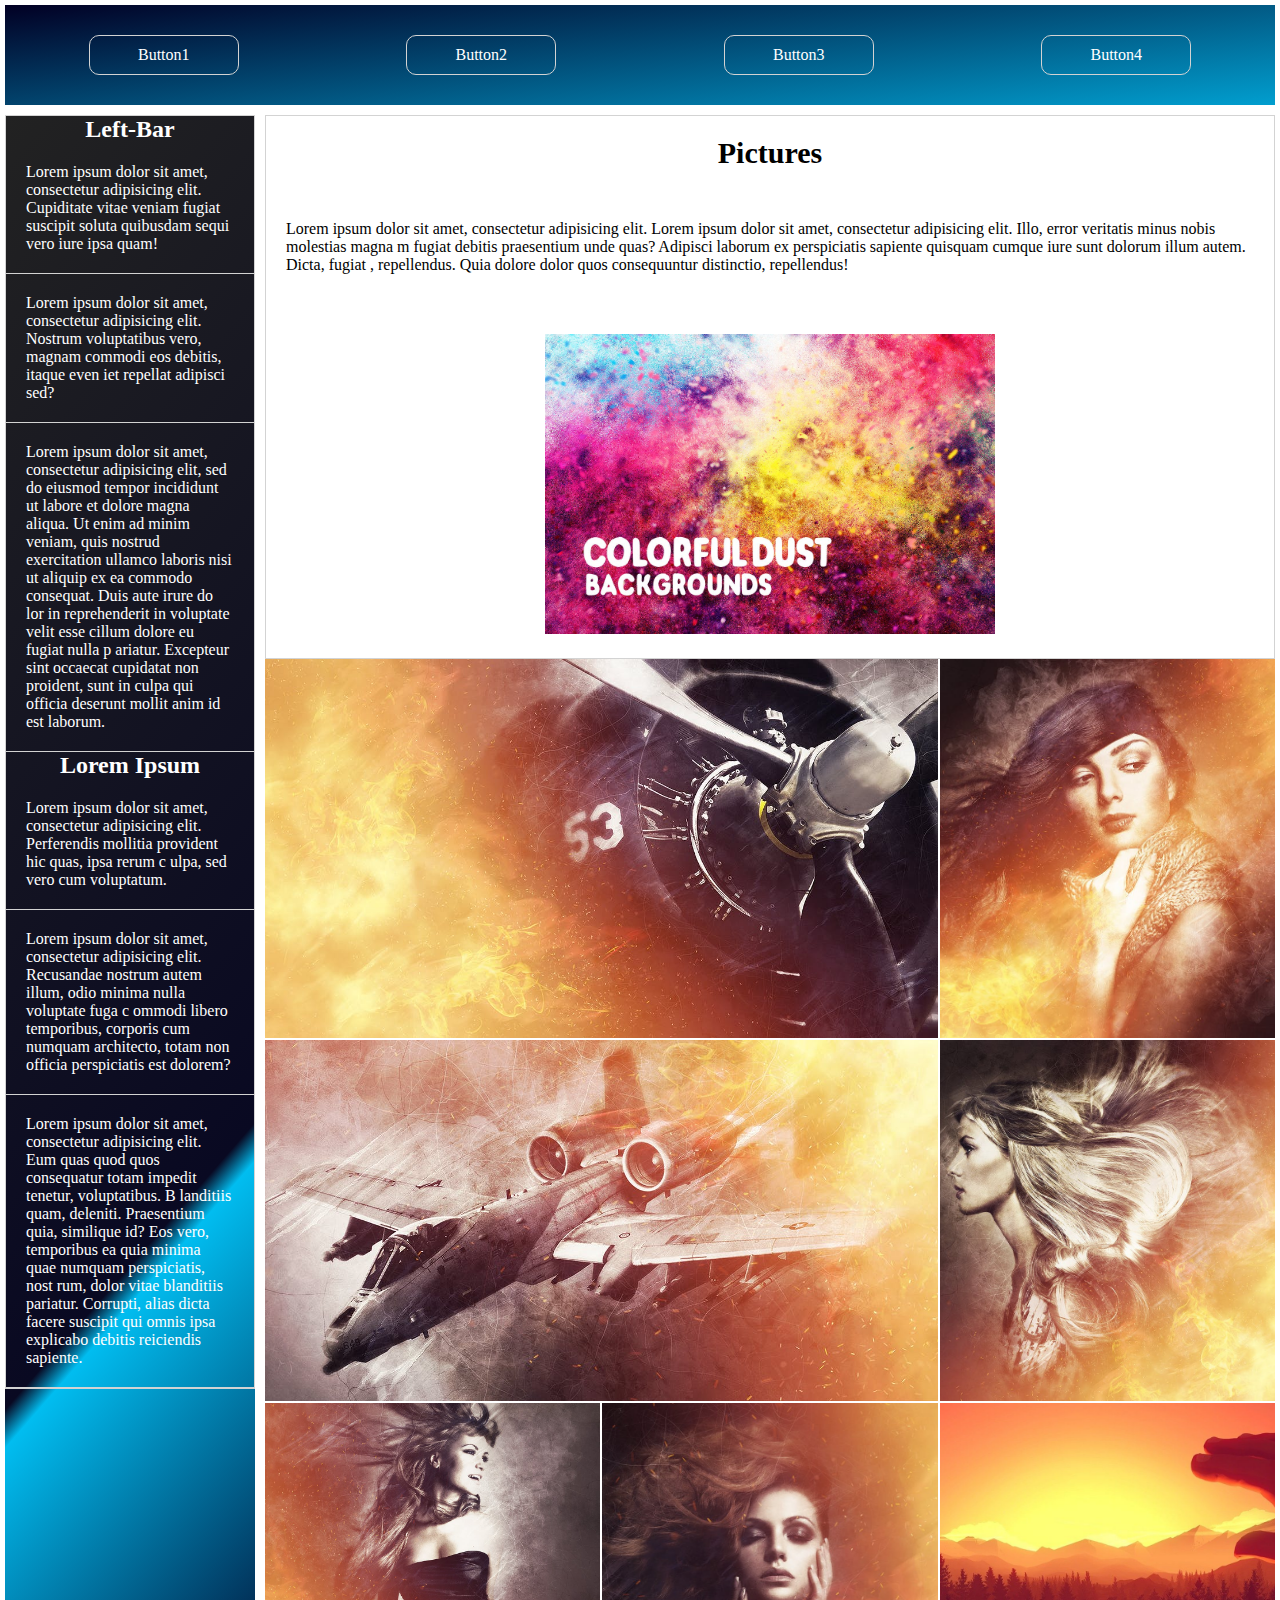
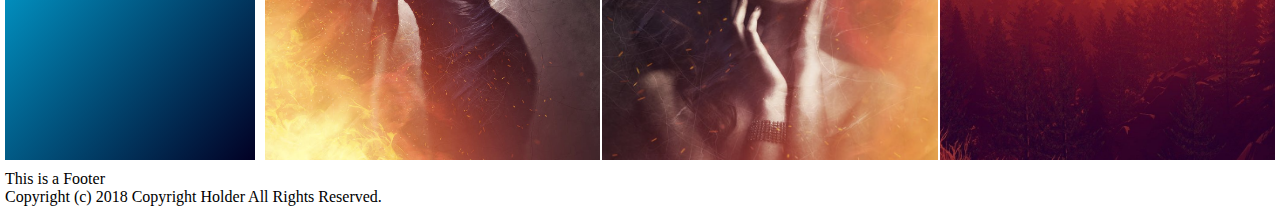
<file: Adaptive window/index.html>
<!DOCTYPE html>
<html lang="en">
<head>
  <meta charset="UTF-8">
  <meta name="viewport" content="width=device-width, initial-scale=1.0">
  <link rel="stylesheet" href="css/style.css">
  <style>
  *{
    margin: 0;
    padding: 0;
  }


  </style>
  <title>Document</title>
</head>
<body>


<div class="grid">
      <div class="box header">
        <ul class="nav">
    <li>Button1</li>
    <li>Button2</li>
    <li>Button3</li>
    <li>Button4</li>
        </ul>
      </div>
      <div class="box left">
<div class="left-bar">
    <div class="left-bar-text">
        <h2>left-bar</h2>
        <p>
          Lorem ipsum dolor sit amet, consectetur adipisicing elit. Cupiditate vitae veniam fugiat suscipit soluta
          quibusdam sequi vero iure ipsa quam!
        </p>
        <p>
          Lorem ipsum dolor sit amet, consectetur adipisicing elit. Nostrum voluptatibus vero, magnam commodi eos debitis, itaque even
          iet repellat adipisci sed?
        </p>
        <p>
          Lorem ipsum dolor sit amet, consectetur adipisicing elit, sed do eiusmod tempor incididunt ut labore et dolore magna aliqua. Ut
           enim ad minim veniam, quis nostrud exercitation ullamco laboris nisi ut aliquip ex ea commodo consequat. Duis aute irure do
           lor in reprehenderit in voluptate velit esse cillum dolore eu fugiat nulla p
          ariatur. Excepteur sint occaecat cupidatat non proident, sunt in culpa qui officia deserunt mollit anim id est laborum.
        </p>
        <h2>lorem ipsum</h2>
        <p>Lorem ipsum dolor sit amet, consectetur adipisicing elit. Perferendis mollitia provident hic quas, ipsa rerum c
          ulpa, sed vero cum voluptatum.</p>
        <p>Lorem ipsum dolor sit amet, consectetur adipisicing elit. Recusandae nostrum autem illum, odio minima nulla voluptate fuga c
          ommodi libero temporibus, corporis cum numquam architecto, totam non officia perspiciatis est dolorem?</p>
        <p>Lorem ipsum dolor sit amet, consectetur adipisicing elit. Eum quas quod quos consequatur totam impedit tenetur, voluptatibus. B
          landitiis quam, deleniti. Praesentium quia, similique id? Eos vero, temporibus ea quia minima quae numquam perspiciatis, nost
          rum, dolor vitae blanditiis pariatur. Corrupti, alias dicta facere suscipit qui omnis ipsa explicabo debitis reiciendis sapiente.</p>
    </div>
</div>
      </div>
      <div class="box contain">
<div class="img-head">
  <div class="img-text">
<h2 class="pic" >Pictures</h2>
  <p>
    Lorem ipsum dolor sit amet, consectetur adipisicing elit.
Lorem ipsum dolor sit amet, consectetur adipisicing elit. Illo, error veritatis minus nobis molestias magna
m fugiat debitis praesentium unde quas?
     Adipisci laborum ex perspiciatis sapiente quisquam cumque iure sunt dolorum illum autem. Dicta, fugiat
     , repellendus. Quia dolore dolor quos consequuntur distinctio, repellendus!
</p>
  <div class="boximg">
<h3 class="hide">PHOTO</h3>
<p class="hidep">Lorem ipsum dolor sit amet, consectetur adipisicing elit. Expedita id cum aperiam vero incidunt autem, quis quia error veritatis fuga.</p>
  <img id="gyot" src="img/back.jpg" alt="tit">

</div>
</div>

    <section class="grid_img">
      <img src="img/hing.jpg" class="bigimg" alt="nkar1">
        <img src="img/erku.jpg" alt="nkar2">
        <img src="img/sam.jpg" class="bigimg1" alt="nkar3">
        <img src="img/ireq.jpg"  alt="nkar4">
        <img src="img/chors.jpg"  alt="nkar5">
        <img src="img/vec.jpg"  alt="nkar6">
        <img src="img/1400x900.jpg"  alt="nkar7">
</section>
      </div>

</div>
<footer class="box footer">

<div class="footer-title">
  <p>This is a Footer</p>


</div>
  <p>Copyright (c) 2018 Copyright Holder All Rights Reserved.</p>
</footer>
</div>






























</body>
</html>
</file>
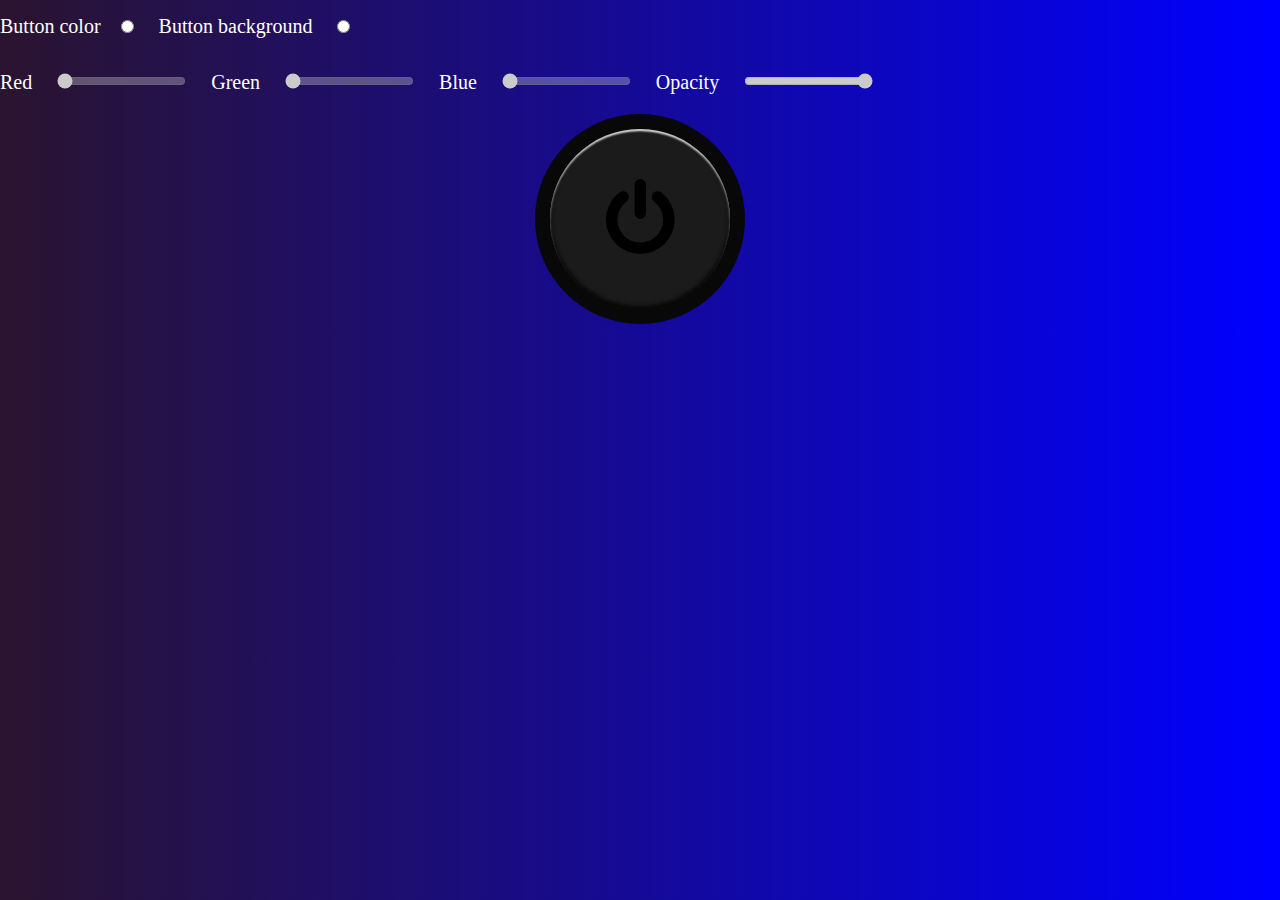
<file: checkbox/index.html>
<!DOCTYPE html>
<html lang="en">
<head>
    <meta charset="UTF-8">
    <meta http-equiv="X-UA-Compatible" content="IE=edge">
    <meta name="viewport" content="width=device-width, initial-scale=1.0">
    <link href="https://stackpath.bootstrapcdn.com/font-awesome/4.7.0/css/font-awesome.min.css" rel="stylesheet" integrity="sha384-wvfXpqpZZVQGK6TAh5PVlGOfQNHSoD2xbE+QkPxCAFlNEevoEH3Sl0sibVcOQVnN" crossorigin="anonymous">
    <link rel="stylesheet" href="css/button.css">
    <link rel="stylesheet" href="css/slide.css">
    <script src="js/jqu.js"></script>
    <title>Document</title>
    <style>
    
body {
 
    margin: 0;
    padding: 0;
  background: linear-gradient(90deg, rgb(42, 20, 46) 0%, blue 100%);

  
  }
 

input{
    margin: 20px;
}
#color-contain{
    color: white;
    font-size: 20px;
}

    </style>
</head>
<body>   
<div id="color-contain">
Button color<input type="radio" id="col" value="col" name="rad">
Button background <input type="radio" id="row" value="bg" name="rad">

<div id="pat" class="rang">
<label for="r">Red</label>
<input disabled type="range" min="0" name="r" id="r" max="255" value="0">
    <label for="g">Green</label>
<input disabled type="range" min="0" name="g" id="g" max="255" value="0">
    <label for="b">Blue</label>
<input disabled type="range" min="0" name="b" id="b" max="255" value="0">
    <label for="opa">Opacity</label>
    <input disabled type="range" id="opa" min="0" max="10" value="10">
</div>
</div>




  <input id="inp" type="checkbox">
    <label class="btn"  for="inp">
     
        <i id="lk" class="fa fa-power-off"></i>
        <p id="pp"></p>
      </label>


      <div class="slide">
        <ul class="slideul">
            <li id="mek"><img src="img/ireq.jpg" alt="1"></li>
            <li id="erku"><img src="img/sev5.jpg" alt="2"></li>
            <li id="ireq"><img src="img/back.jpg" alt="3"></li> 
            <li id="chors"><img src="img/hing.jpg" alt="4"></li>
            <li id="hing"><img src="img/sev3.jpg" alt="5"></li>
            <li id="vec"><img src="img/vec.jpg" alt="6"></li>
           
        </ul>
        </div> 
<script>
$(document).ready(function() {
  


function disattr() {
            var aa = $(".rang input");
            for (i = 0; i < aa.length; i++) {
                aa[i].disabled = ''


            }
        }

        var r = 0, g = 0, b = 0, o = 1;

        document.getElementById("r").oninput = function () {
            r = this.value
            xx(r, g, b, o)
        }
        document.getElementById("g").oninput = function () {
            g = this.value
            xx(r, g, b, o)
        }
        document.getElementById("b").oninput = function () {
            b = this.value
            xx(r, g, b, o)
        }
        document.getElementById("opa").oninput = function () {
            o = this.value / 10
            xx(r, g, b, o)

        }

        var test=document.getElementsByName('rad');


        for (i=0;i<test.length;i++){
            test[i].onchange=imm
        }
var d;


        function imm() {
            disattr()

            if (this.value === "col") {
                 d = document.getElementById("lk")
               console.log(d.id)
            } else {
                d = document.getElementById("pp")
         
             
            }
        }
        function xx(m,n,p,k,col,back) {
        if(d.id==='lk'){
          d.style.color = `rgba(${m},${n},${p},${k})`
        }else{
          d.style.background = `rgba(${m},${n},${p},${k})` 
        }
           
        
    }









      })
 </script>
</body>
</html>
</file>
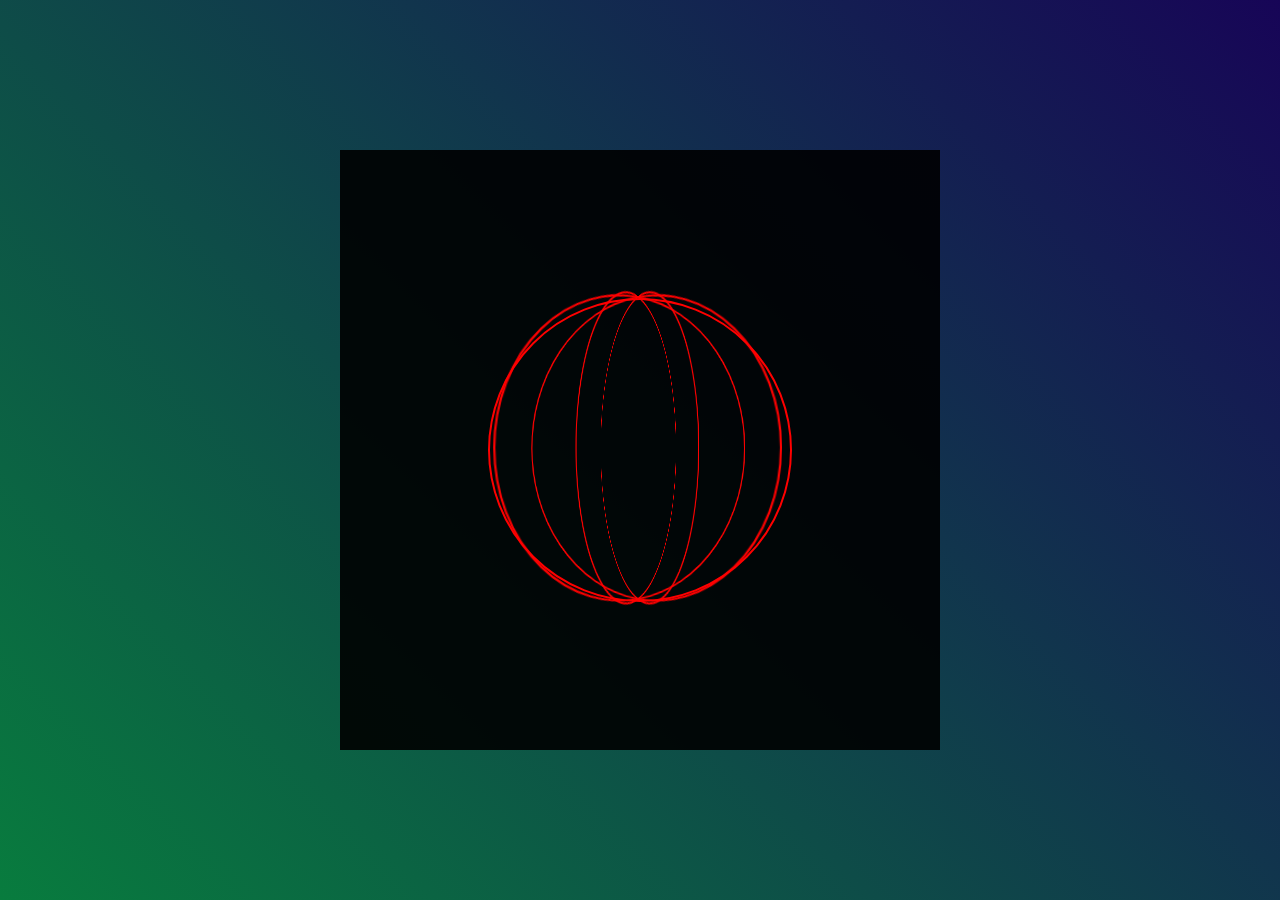
<file: circle/index.html>
<!DOCTYPE html>
<html lang="en">
<head>
    <meta charset="UTF-8">

    <meta name="viewport" content="width=device-width, initial-scale=1.0">
    <link rel="stylesheet" href="style.css">
    <title>Document</title>
<style>
body {
    margin: 0;
    padding: 0;
    background: linear-gradient(45deg, #087c3e, #170557);
    min-height: 100vh;
    display: flex;
    justify-content: center;
    align-items: center;
  
  }
</style>

</head>
</head>
<body>
        <div  class="contein">
        <div class="circle">
          <div class="line"></div>
          <div class="line"></div>
          <div class="line"></div>
          <div class="line"></div>
        </div>
    </div>
</body>
</html>
</file>
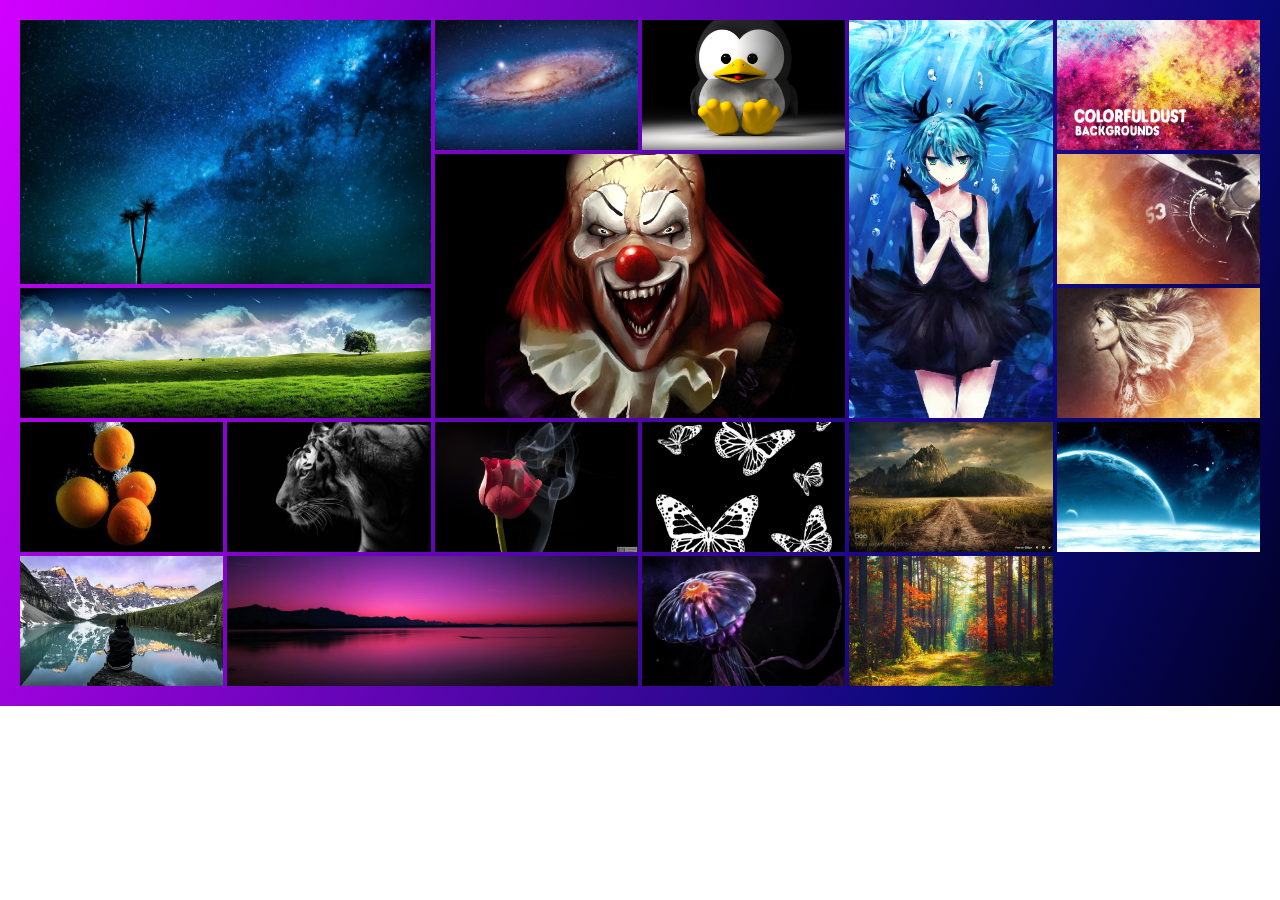
<file: grid layout/index.html>
<!DOCTYPE html>
<html lang="en">
<head>
    <meta charset="UTF-8">
    <meta http-equiv="X-UA-Compatible" content="IE=edge">
    <meta name="viewport" content="width=device-width, initial-scale=1.0">
    <title>Document</title>
   <link rel="stylesheet" href="css/grid.css">
    <script src="js/jqu.js"></script>
    
    <style>
*{
    margin: 0;
    padding: 0;
}



/* .mod{
   display: flex;
   justify-content: center;
 
    background: rgba(0, 0, 0, 0.9);
    width: 100%;
    height: 100%;
     position: absolute;
     top: 0;
     left: 0;
    display: none;
}
#nkar{
    height: 500px;
    max-width: 600px;
}
#nkar>img{
    width: 100%;
    height: 100%;
    object-fit: contain;

}
#but{
    height: 100px;
    width: 200px;
    background: lightslategray;
    margin: 0 auto;
}
button{
padding: 20px;
}

        .selected {
            background-color: #1e27a7 !important;
        }
.clos{
    position: absolute;
    top: 0;
    right: 0;
    border: 1px solid red;
    padding: 20px;
    background: none;
    color: red;
} */
    </style>
</head>
<body>
    
<div class="grid_contain">
   <div><img src="img/4k.jpg" alt="1"></div>
   <div><img src="img/8k.jpg" alt="2"></div>
   <div><img src="img/800x800.png" alt="3"></div>
   <div><img src="img/800x1500.jpg" alt="4"></div>
   <div><img src="img/800x8003.jpg" alt="5"></div>
   <div><img src="img/back.jpg" alt="6"></div>
   <div><img src="img/hing.jpg" alt="7"></div>
   <div><img src="img/1600x500.jpg" alt="8"></div>
   <div><img src="img/ireq.jpg" alt="9"></div>
   <div><img src="img/sev2.jpg" alt="10"></div>
   <div><img src="img/sev3.jpg" alt="11"></div>
   <div><img src="img/sev4.jpg" alt="12"></div>
   <div><img src="img/sev1.jpg" alt="13"></div>
   <div><img src="img/640x480.jpg" alt="14"></div>
   <div><img src="img/1200x800.jpg" alt="15"></div>
   <div><img src="img/1600x900.jpg" alt="16"></div>
   <div><img src="img/1200x480.jpg" alt="17"></div>
   <div><img src="img/1200x600.jpg" alt="18"></div>
   <div><img src="img/800x450.jpg" alt="19"></div>
   
</div>


<!-- modal gallery -->
<!-- <div id='d' class="mod">
   
        <div id="nkar"><img  src="" alt="">
        <button type="button" id="et">et</button>
        <button type="button" id="araj">araj</button>
        </div>
      

   <button class="clos">pakel</button>
</div> -->
<script>
$(document).ready(function() {

 /*   photo slide
    var mas=['sev2.jpg','sev3.jpg','sev4.jpg','hing.jpg','ireq.jpg','800x800.png','4k.jpg']   
var num=0
$("#nkar>img").attr("src",mas[0])
      
$("#araj").click(function () {
    num++
    if(num>=mas.length){
    num=0 
}
$("#demo").text(mas[num])
$("#nkar>img").attr("src",mas[num])
 })
$("#et").click(function() {
    num--
        if(num<0){
            num=mas.length-1
}
$("#demo").text(mas[num])
$("#nkar>img").attr("src",mas[num])
})
$(".con img").click(function() {
    $(".mod").css("display","block")
    $("#nkar>img").attr("src",$(this).attr("src"))
})
$(".mod>button").click(function() {
    $(".mod").css("display","none")
  
})*/

/*modal window click
$(window).click(function(e) {
    if (e.target == $("#d")[0]) {
        $("#d").css("display","none")
  }
})*/



})
</script>
</body>
</html>
</file>
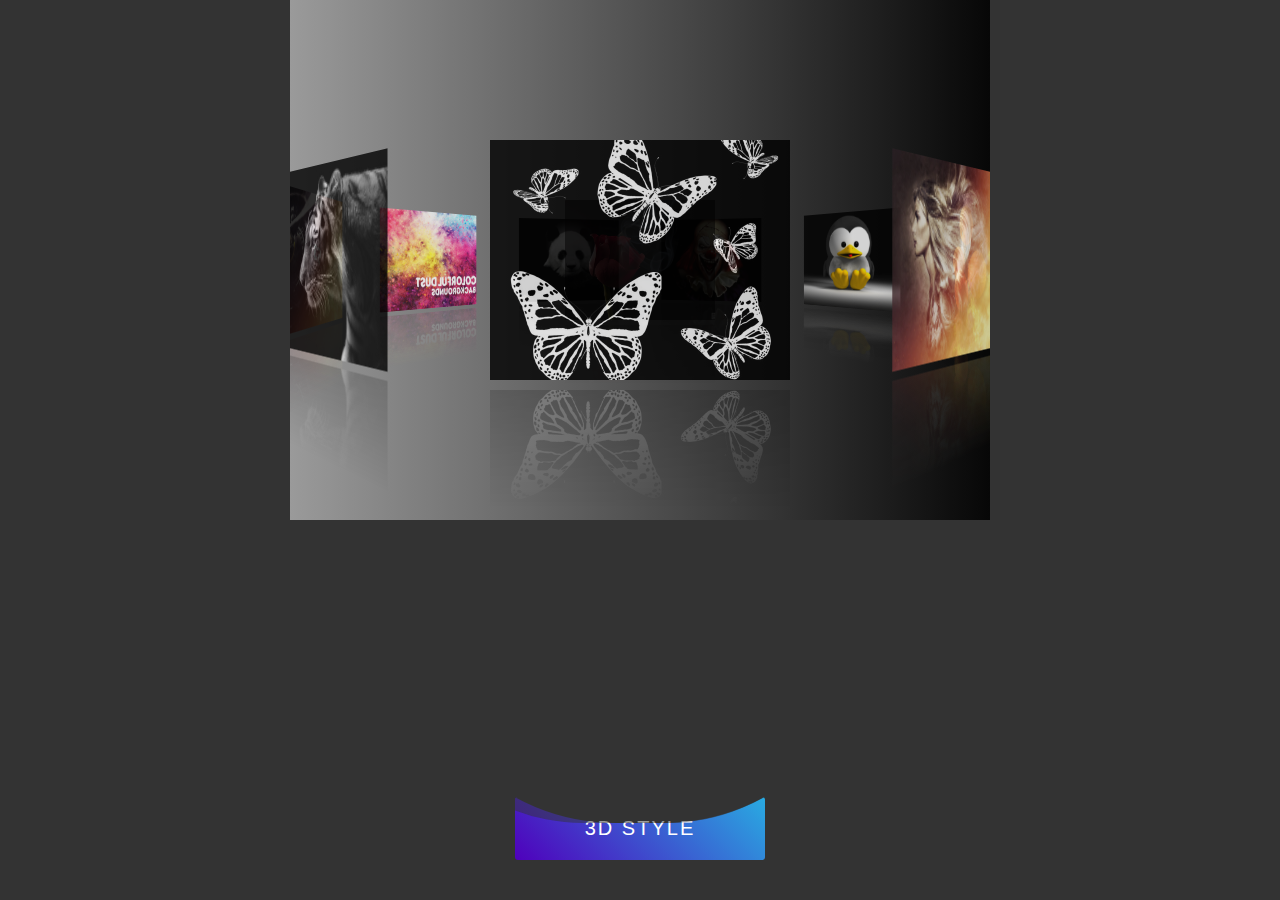
<file: laps/index.html>
<!DOCTYPE html>
<html lang="en">
<head>
    <meta charset="UTF-8">
    <meta http-equiv="X-UA-Compatible" content="IE=edge">
    <meta name="viewport" content="width=device-width, initial-scale=1.0">
    <title>Document</title>
    <link rel="stylesheet" href="css/slide.css">
    <link rel="stylesheet" href="css/button.css">
    <style>
*{
    padding: 0;
    margin: 0;
}
body{
    height: 100vh;
    display: flex;
    flex-direction: column;
    justify-content: space-between;
    align-items:center;
    /* background: linear-gradient(90deg, rgb(87, 14, 45) 0%, rgb(7, 80, 153) 100%);  */
    background: #333;
}






    </style>
</head>
<body>
    
<div id="wrapper">
  <div id="cube">
  <div class="side" id="side1"><img src="img/sev1.jpg" alt="1"></div>
  <div class="side" id="side2"><img src="img/ireq.jpg" alt="2"></div>
  <div class="side" id="side3"><img src="img/sev2.jpg" alt="3"></div>
  <div class="side" id="side4"><img src="img/800x800.png" alt="4"></div>
  <div class="side" id="side5"><img src="img/800x8003.jpg" alt="5"></div>
  <div class="side" id="side6"><img src="img/sev5.jpg" alt="6"></div>
  <div class="side" id="side7"><img src="img/back.jpg" alt="7"></div>
  <div class="side" id="side8"><img src="img/hing.jpg" alt="8"></div>
  <div class="side" id="side9"><img src="img/sev3.jpg" alt="9"></div>
  <div class="side" id="side10"><img src="img/sev4.jpg" alt="10"></div>
  </div>
</div>
    <button id="btn">
        <span>3D Style</span> 
    </button>
  

<script>


	var rotateY = 0,
		  rotateX = 0;

	document.onkeydown = function (e) {
		   if (e.keyCode === 37){
            rotateY -= 5
           } else if (e.keyCode === 38){
            rotateX += 5
           } else if (e.keyCode === 39){
            rotateY += 5
           } else if (e.keyCode === 40){
            rotateX -= 5
           } 

		document.getElementById('cube').style.transform = 
      'rotateY(' + rotateY + 'deg)'+
      'rotateX(' + rotateX + 'deg)';

    }
    
document.getElementById("btn").onclick=function(){
    var pers= document.getElementById("wrapper");
   
   if(pers.style.perspective==='350px'){
    pers.style.perspective='300px'
   }else if( pers.style.perspective==='300px'){
       pers.style.perspective='600px'
   }else{
    pers.style.perspective='350px'
   }
}



</script>

</body>
</html>
</file>
<file: Adaptive window/css/style.css>
img{
    width: 100%;
    height: 100%;
    transition: 1s;
    object-fit: cover;
    
    }
    
    .boximg{
      overflow: hidden;
      transition: 1s;
      position: relative;
      max-width: 450px;
      min-width: 350px;
      margin: 20px auto;
      cursor: pointer;
    
    }
    .boximg:before{
      transition: 1s;
      content: " ";
      width: 204px;
      height: 204px;
      background: white;
      transform: rotateZ(45deg);
      position:absolute;
      bottom: 49px;
      left: 494px;
      z-index: 2;
      opacity: 0
    }
    .boximg:after{
      transition: 1s;
      content: " ";
      width: 204px;
      height: 204px;
      background: white;
      position: absolute;
      transform: rotateZ(45deg);
      position:absolute;
      bottom: 47px;
      left: -248px;
    opacity: 0
    }
    
    .hide{
        border:1px solid lightgray;
      padding: 10px;
      position: absolute;
      left: 150px;
      top:80px;
      font-size: 30px;
      opacity: 0;
      z-index: 3;
      transition: 1s opacity ;
      transition-delay: 0.5s;
    }
    .hidep{
      position: absolute;
      left: 90px;
      text-align: justify;
    max-width: 250px;
      top:180px;
      font-size: 20px;
      text-transform: capitalize;
    opacity: 0;
      z-index: 3;
      transition: 1s ;
      transition-delay: 1.1s;
    }
    .hide::first-letter{
      font-size: 50px;
      color: red
    }
    .boximg:hover img{
      filter: blur(3px);
      transform: rotateZ(35deg) scale(1.8);
    }
    .boximg:hover:before{
      transform: translateX(-250px)  rotateZ(45deg) scale(1.9);
    opacity: 1
    }
    .boximg:hover:after{
      transform: translateX(250px) rotateZ(45deg) scale(1.9);
    opacity: 1
    }
    .boximg:hover .hide{
      opacity: 1;
    
      border-radius: 6px;
      box-shadow: 0px 10px 0px lightgray;
    }
    .boximg:hover .hidep{
      opacity: 1;
    
    }
    .boximg:active .hide{
      box-shadow: 0px 5px 0px lightgray;
      transform: translateY(5px);
      transition: 0s;
    }
    .nav{
      min-height: 100px;
      display: grid;
      transition: 1s;
      grid-template-columns: repeat(auto-fit,minmax(80px,150px));
    align-content:space-around;
    justify-content:space-around;
    
    }
    
    .nav>li>ul li:hover{
      background:#9ac2ff
    }
    .nav>li{
      transition: 0.5s letter-spacing,0.5s transform;
      list-style-type: none;
      color:white;
    padding: 10px;
    border: 1px solid lightgray;
      text-align: center;
      position: relative;
    overflow: hidden;
    border-radius: 10px
    
    }
    .nav>li:active{
      border: 1px solid gray
    }
    
    .nav>li:before{
      transition: 1s;
     content: " ";
     width: 60px;
     height:45px;
     background: linear-gradient(90deg,rgba(255, 255, 255, .1),rgba(255, 255, 255, .5));
     position: absolute;
     transform: skewX(-45deg);
     right: 169px;
     top: -3px
    }
    .nav>li:hover:before{
      transform: translateX(240px) skewX(-45deg);
    }
    .nav>li:hover{
    cursor: pointer;
     letter-spacing: 4px;
    transform: scaleX(1.1);
    
    }
    .nav>li>ul{
    
      display: none;
      position: absolute;
      top: 30px;
      left: 4px;
      list-style-type: none;
      z-index: 2
    
    }
    .nav>li>ul li{
        transition: 0.5s;
      padding:10px;
      width:125px;
      border-bottom: 1px solid black;
      background: white;
    
    }
    
    .nav>li:hover ul{
      display: block;
    }
    
    .grid{
    
    margin: 5px;
    display: grid;
    
    grid-template-columns: 0.5fr 1fr 1fr;
    grid-template-rows:minmax(100,auto) minmax(300px,auto) auto auto;
    grid-gap: 10px;
    grid-template-areas: "header header header"
                          "left content content"
                          "left content content"
                          "footer footer footer"
    
    
    }
    .header{
      background: linear-gradient(174deg, rgba(2,0,36,1) 0%, rgba(1,189,240,1) 31%, rgba(9,9,34,1) 33%, rgba(34,34,34,1) 100%);
      grid-area: header;
      animation: headanim 20s infinite alternate;
     background-size: 600%;
    }
    
    @keyframes headanim {
      0%{
     background-position: left;
        /* background: linear-gradient(311deg, rgba(2,0,36,1) 0%, rgba(1,189,240,1) 31%, rgba(9,9,34,1) 33%, rgba(34,34,34,1) 100%); */
      }
    50%{
     background-position: bottom;
    
    }
      100%{
        /* background: linear-gradient(120deg, rgba(2,0,36,1) 0%, rgba(1,189,240,1) 31%, rgba(9,9,34,1) 33%, rgba(34,34,34,1) 100%); */
        background-position: right;
    
      }
    }
    .left{
      background: rgb(2,0,36);
      background:linear-gradient(311deg, rgba(2,0,36,1) 0%, rgba(1,189,240,1) 31%, rgba(9,9,34,1) 33%, rgba(34,34,34,1) 100%);
      grid-area: left;
      color: white;
    }
    .left h2{
      text-align: center;
      text-transform: capitalize;
    }
    .left p{
      padding: 20px;
      border-bottom:1px solid lightgray
    }
    .left-bar-text{
      border: 1px solid lightgray
    }
    .contain{
      grid-area: content;
    }
    .footer{
      grid-area: footer;
    }
    .grid_img{
      display: grid;
      grid-template-columns: repeat(auto-fit,  minmax(280px,1fr));
     grid-auto-flow: dense;
      grid-gap: 2px
    }
    .bigimg{
      grid-column: 1/span 2;
      transition: 1s;
    }
    
    
    .bigimg1{
    
      grid-column: 1/span 2
    }
    .img-text{
      border: 1px solid lightgray
    }
    .img-text>h2{
      text-align: center;
      font-size: 30px
    }
    .img-text>p{
      padding: 30px 20px 40px 20px;
      transition: 1s
    }
    
    @media screen and (max-width:600px){
      .grid{
        grid-template-areas: "header "
                              "left"
                              " content"
                              "footer ";
        grid-template-columns: 1fr;
        grid-template-rows:minmax(130px,auto) auto auto 30px ;
      }
    .nav{
      grid-template-columns: 0.8fr;
      grid-gap: 2px
    }
    .grid_img{
      grid-template-columns: 1fr;
    
    }
    .bigimg,.bigimg1{
      grid-column: 1/1
    }
    
    }
    
    .pic{
    
    margin: 20px auto;
    width: 150px;
    overflow: hidden;
    position: relative;
      transition-delay: 0.6s;
      border-radius: 8px;
    
    }
    
    
    
    .pic:before{
      content: " ";
      height: 10px;
      width: 130px;
      background: rgb(10,12,27);
    background: linear-gradient(90deg, rgba(10,12,27,0.6253851882549895) 0%, rgba(128,193,255,1) 99%);
      display: block;
      position: absolute;
      left:  -132px;
      top:-8px;
      transition: 0.5s;
    animation: beforeneon 2s infinite
    }
    .pic:after{
    transition: 1s;
      content: " ";
      height: 10px;
      width: 130px;
      background: rgb(10,12,27);
      background: linear-gradient(270deg, rgba(10,12,27,0.6253851882549895) 0%, rgba(128,193,255,1) 99%);
    transition: 0.5s;
      position: absolute;
      left: 153px;
          top: 33px;
    }
    .pic:hover{
      color: white;
      background: #2196f3;
    box-shadow: 0px 0px 10px  #2196f3, 0px 0px 40px  #2196f3, 0px 0px 80px  #2196f3;
    }
    .pic:hover:after{
      transform: translateX(-300px);
    }
    .pic:hover::before{
      transform: translateX(300px);
    }
    
    
    .footer-title h2{
    width: 200px;
      margin: 30px auto;
    font-size: 30px
    
    }
</file>
<file: checkbox/css/button.css>
.btn {
    margin: 20px auto;
  position: relative;
  width: 180px;
  height: 180px;
  border-radius: 50%;
  cursor: pointer;
  display: flex;
  justify-content: center;
  align-items: center;
}

input[type="checkbox"]{
  display: none;
}

.btn:hover i{
  color: rgb(58, 61, 52);
}

input[type="checkbox"]:checked~ .btn>i {
   
    
  animation:an 2s  ;
  color: #00ffe7;
  text-shadow:  0 0 30px #00a1ff;

}
@keyframes an{
  
40%{
  color: black;
  text-shadow:  0 0 30px black;
}
 
  60%{
    color: #00ffe7;
    text-shadow:  0 0 30px #00a1ff;
    
  }
80%{
  color: black;
  text-shadow:  0 0 30px black;
}

}
input[type="checkbox"]:checked ~.btn> p {
 
  box-shadow:   0 0 40px 10px #00a1ff, 0 0 12px 5px #00a1ff;
 
}
input[type="checkbox"]:checked ~ .slide {
 
left: 0;

}
.btn>p {
 
  margin-block-start: 0em;
  margin-block-end: 0em;
  position: absolute;
  top: 0;
  left: 0;
    width:inherit;
  height: inherit;
  background-color: #1b1b1b;
  border-radius: 50%;
  box-shadow:  inset 0 -2px 5px #000, inset 0 2px 2px #fff, 0 0 0 15px #080808;
}

.btn:active p{
  background-color: red;
}
#lk {
  z-index: 1;
  font-size: 80px
}
</file>
<file: checkbox/css/slide.css>
.slide{
    background: rgb(0, 0, 0);
max-width: 950px;
 position: absolute;
 left: -100%;
 transition: 1s;
 
}
.slideul{
transform-origin: 50% 50% 150px;
padding: 0;
width: inherit;
    display: flex;
  justify-content: center;

  
}
.slideul li{
    height: 300px;
   width: 100px;
   cursor: pointer;

  transition: 1s;
  
   overflow: hidden; 
   opacity: 0.4;
   filter: sepia(80%);

}
.slideul li:hover{
  width: 420px;
  filter: sepia(0%);
  opacity: 1;
  transition: 0.5s;
  box-shadow:0 0 10px  cyan;
}
.slideul li:nth-child(3){
    width: 420px;
    opacity: 1;
    filter: sepia(0%);
}

.slideul:hover  li:nth-child(3){
    width: 80px;
    opacity: 0.4;
    filter: sepia(0%);
}
.slideul li:nth-child(3):hover{
    width: 420px;
    opacity: 1;

}

.slideul img{
    width: 100%;
   height: 100%;
  object-fit: cover;
   
}
</file>
<file: circle/style.css>
.circle,
   .line {
    width: 300px;
    height: 300px;
   
   
  }

 .circle {
   
    transform-style: preserve-3d;
  
     border :2px solid rgb(255, 0, 0);
	 border-radius:50%;
    animation: spinn 15s 5 linear alternate;
  }
  .contein{
    perspective:600px;
    display: flex;
    justify-content: center;
    align-items: center;
    /* background: url("image/4k.jpg") ; */
   background: rgba(0, 0, 0, 0.9);
    background-size: 200%;
    background-position: left;
      height: 600px;
      width: 600px;
      animation: anim 10s alternate infinite;
      overflow: hidden;
  }
  @keyframes anim{
      100%{
          background-position: right;
        
      }
  }
 .line {
    position: absolute;
   border:2px solid red;
    right: 0;
    bottom: 0;
   border-radius:50%;
   transition: 2s;
    
  }
 .line:nth-child(1) {
    transform: rotateY(36deg);
  }
  
 .line:nth-child(2) {
    transform: rotateY(72deg);
  }
  
 .line:nth-child(3) {
    transform: rotateY(108deg);
  }
  
.line:nth-child(4) {
    transform: rotateY(144deg);
  }
  
  @keyframes spinn {
    25%{
         /* background: rgba(0,0,0,0.4) */
    }
    50%{
       
    }
    100% {
      transform: rotateX(360deg) rotateY(360deg)  
    }
  }

  .circle:hover .line{
    
      background: rgba(128, 26, 26, 0.4) 
      
  }
</file>
<file: grid layout/css/grid.css>
.grid_contain{
  
    background: rgb(2,0,36);
background: linear-gradient(295deg, rgba(2,0,36,1) 0%, rgba(9,9,121,1) 22%, rgba(209,0,255,1) 100%);
  padding: 20px;
  display: grid;
  grid-template-columns: repeat(auto-fill,minmax(200px,1fr));
 grid-auto-flow: row dense;
  grid-auto-rows:130px;
  grid-gap: 4px;
 
}
.grid_contain>div:nth-child(2){
   grid-column: auto/span 2;
   grid-row: 1/ 3;
}
.grid_contain>div:nth-child(8){
 grid-column:auto/span 2; 

}
.grid_contain>div:nth-child(5){
 grid-column:auto/span 2; 
 grid-row: auto/ span 2;
}
.grid_contain>div:nth-child(4){
 grid-column:auto/span 1; 
 grid-row: auto/ span 3;
}
.grid_contain>div:nth-child(17){
 grid-column:auto/span 2; 


}


.grid_contain img{
  
    width:100%;
   height: 100%;
   object-fit:cover;
}
.grid_contain img:hover{
 transform: scale(1.1);
 transition: 0.5s;
}
</file>
<file: laps/css/slide.css>
#wrapper{
    height: 520px;
    width: 700px;
    perspective: 600px;
    display: flex;
    justify-content: center;
    align-items: center;
    overflow: hidden;
    background: linear-gradient(90deg, rgba(154,154,154,1) 0%, rgba(7,7,7,1) 100%);
    transition: 1s;
    background-size:cover;
}
#wrapper:active{
    background:linear-gradient(90deg, rgb(0 0 0) 0%, rgba(7,7,7,1) 100%)
}

#cube{
    position: absolute;  
    width: 150px;
    height: 120px;
    transform-style: preserve-3d;
    transition: 1s;
    transform: rotateX(0deg) rotateY(0deg);
    animation: back 30s  5s infinite linear  alternate ;
}   

.side:nth-child(10){
    opacity: 0.5;  
    animation: next 30s  5s infinite linear  alternate ;
}
@keyframes next {
    100%{
        transform:  rotateY(360deg)
    } 
}
@keyframes back {
    100%{
        transform:  rotateY(-360deg) 
    } 
 } 

.side{
    width: inherit;
    height: inherit;
     cursor: pointer;
    background:  rgba(68, 92, 136, 0.5) ;
    position: absolute;
    opacity: 0.8;
}
.side:hover img{
    box-shadow: 0 0 15px  rgb(7, 229, 245), 0 0 30px rgb(7, 229, 245) ;
    transform: scale(1.5);
}
.side:active img{
    box-shadow: 0 0 15px  rgb(245, 7, 7), 0 0 30px rgb(245, 7, 7) ;
}
#side1{
    transform: rotateY(0deg) translateZ(300px);
}
#side2{
    transform: rotateY(40deg)  translateZ(300px);
}
#side3{
    transform: rotateY(80deg)  translateZ(300px);
}
#side4{
    transform: rotateY(120deg)  translateZ(300px);
}
#side5{
    transform: rotateY(160deg)  translateZ(300px);
}
#side6{
    transform: rotateY(200deg)  translateZ(300px);
}
#side7{
    transform: rotateY(240deg)  translateZ(300px);
}
#side8{
    transform: rotateY(280deg)  translateZ(300px);
}
#side9{
    transform: rotateY(320deg)  translateZ(300px);
}

.side img{
    transition: 0.5s;
    height: 100%;
    width: 100%;
    object-fit: cover;
    -webkit-box-reflect: below 5px linear-gradient(transparent,transparent,rgba(0,0,0,0.2));
}
</file>
<file: laps/css/button.css>
button {
    outline: none;
    margin-bottom: 40px;
    font-size: 20px;
    letter-spacing: 2px;
    text-transform: uppercase;
    padding: 20px 30px;
    width: 250px;
    color: #fff;
    background-color: transparent;
    border: none;
    border-radius: 3px;
    position: relative;
  transition: 1s;
    cursor: pointer;
  overflow: hidden;
  background: linear-gradient(45deg, #4F00BC, #29ABE2);
  }
  span{
      position: relative;
  }
  button:after, button:before {
    content: '';
    position: absolute;
    width: 469px;
      height: 469px; 
      transition: 0.5s ease;
  }
  button:after {
    border-radius: 41%;
    background: rgba(51, 51, 51, 0.5);
    animation: aliq 12s linear infinite;
    right:-95px;
      bottom: 37px;
  
  }
  button:before {
    border-radius: 45%;
    background:#333;
    left: -110px;
   bottom: 37px;
    animation: aliq 20s linear infinite;
  }
  
   button:hover::before{
      bottom: 100px;
  }
  button:hover::after{
      bottom: 100px;
  }
  button:hover{
      box-shadow: 0 5px 30px #29ABE2;
  }
  @keyframes aliq {
    0% {
      transform:  rotate(0deg);
    }
    0% {
      transform:  rotate(360deg);
    }
  }
</file>
